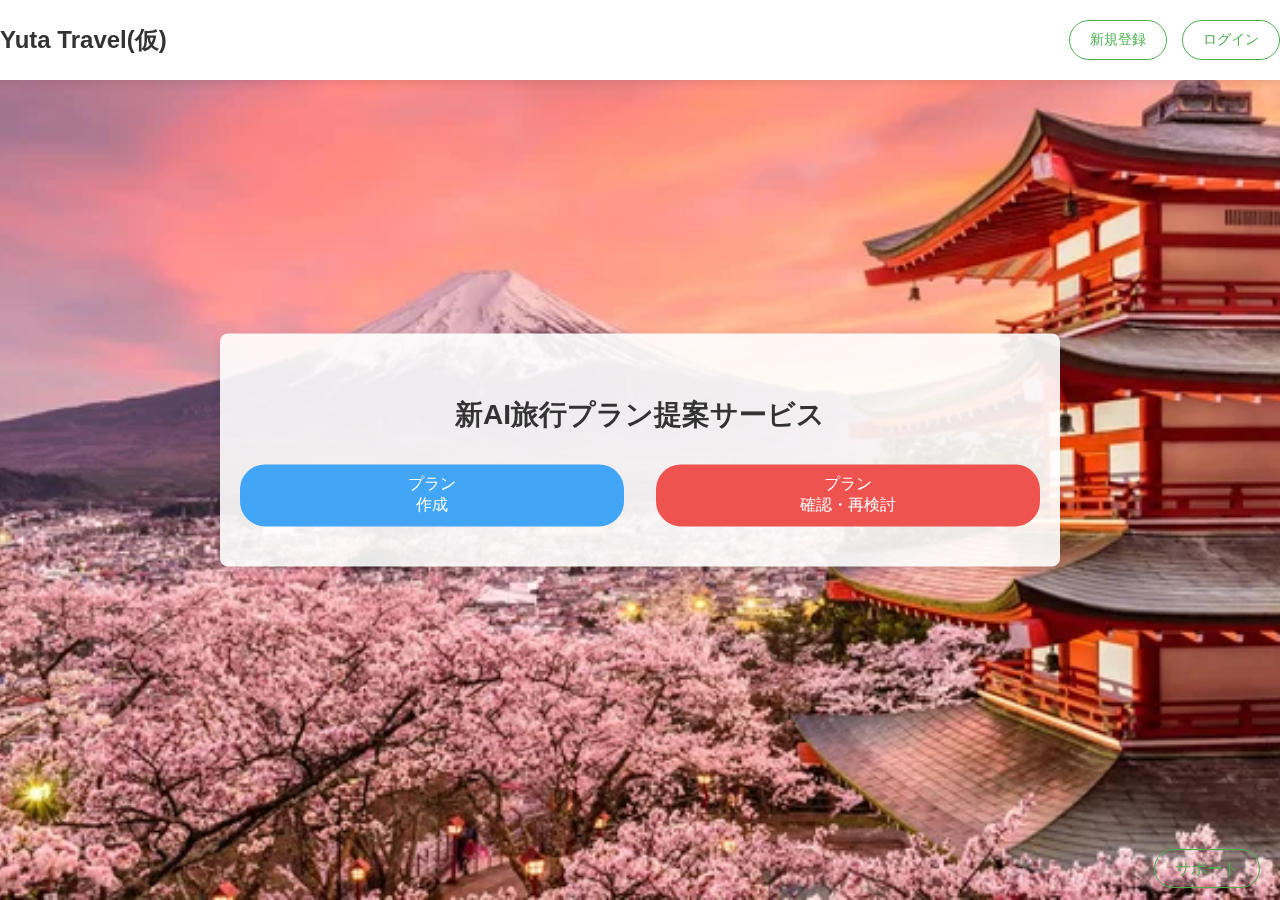
<file: FrontEnd/main/index.html>
<!DOCTYPE html>
<html lang="ja">
<head>
    <meta charset="UTF-8">
    <meta name="viewport" content="width=device-width, initial-scale=1.0">
    <title>Yuta Travel(仮) ホーム</title>
    <link rel="stylesheet" href="styles.css">
</head>
<body>
    <div class="slideshow-container">
        <div class="slideshow"></div>
    </div>
    <header class="navbar">
        <h1>Yuta Travel(仮)</h1>
        <nav class="nav-links">
            <a href="../Registration/Registration.html" class="register-button">新規登録</a>
            <a href="../login/login.html" class="login-button">ログイン</a>
        </nav>
    </header>
    <main class="main-container">
        <h2>新AI旅行プラン提案サービス</h2>
        <section class="buttons-container">
            <button id="create-plan-button" class="main-button blue-button">プラン<br>作成</button>
            <a href="/review-plan" class="main-button red-button">プラン<br>確認・再検討</a>
        </section>
    </main>
    <footer class="footer">
        <a href="/support" class="support-link">サポート</a>
    </footer>

    <!-- モーダルウィンドウ -->
    <div id="plan-modal" class="modal">
        <div class="modal-content">
            <span class="close-button">&times;</span>
            <h2>予定入力</h2>
            <form class="input-form">
                <div class="form-group">
                    <label for="postal-code">出発地（郵便番号）</label>
                    <input type="text" id="postal-code" name="postal-code" placeholder="123-4567" required>
                    <button type="button" id="search-address-button">住所検索</button>
                </div>
                <div class="form-group">
                    <label for="address">住所</label>
                    <input type="text" id="address" name="address" readonly>
                </div>
                <div class="form-group">
                    <label for="destination">目的地（複数）</label>
                    <div id="destination-container">
                        <div class="destination-wrapper">
                            <select class="destination" name="destination" required>
                                <option value="">選択してください</option>
                                <optgroup label="北海道">
                                    <option value="北海道">北海道</option>
                                </optgroup>
                                <optgroup label="東北">
                                    <option value="青森県">青森県</option>
                                    <option value="岩手県">岩手県</option>
                                    <option value="宮城県">宮城県</option>
                                    <option value="秋田県">秋田県</option>
                                    <option value="山形県">山形県</option>
                                    <option value="福島県">福島県</option>
                                </optgroup>
                                <optgroup label="関東">
                                    <option value="茨城県">茨城県</option>
                                    <option value="栃木県">栃木県</option>
                                    <option value="群馬県">群馬県</option>
                                    <option value="埼玉県">埼玉県</option>
                                    <option value="千葉県">千葉県</option>
                                    <option value="東京都">東京都</option>
                                    <option value="神奈川県">神奈川県</option>
                                </optgroup>
                                <optgroup label="中部">
                                    <option value="新潟県">新潟県</option>
                                    <option value="富山県">富山県</option>
                                    <option value="石川県">石川県</option>
                                    <option value="福井県">福井県</option>
                                    <option value="山梨県">山梨県</option>
                                    <option value="長野県">長野県</option>
                                    <option value="岐阜県">岐阜県</option>
                                    <option value="静岡県">静岡県</option>
                                    <option value="愛知県">愛知県</option>
                                </optgroup>
                                <optgroup label="近畿">
                                    <option value="三重県">三重県</option>
                                    <option value="滋賀県">滋賀県</option>
                                    <option value="京都府">京都府</option>
                                    <option value="大阪府">大阪府</option>
                                    <option value="兵庫県">兵庫県</option>
                                    <option value="奈良県">奈良県</option>
                                    <option value="和歌山県">和歌山県</option>
                                </optgroup>
                                <optgroup label="中国">
                                    <option value="鳥取県">鳥取県</option>
                                    <option value="島根県">島根県</option>
                                    <option value="岡山県">岡山県</option>
                                    <option value="広島県">広島県</option>
                                    <option value="山口県">山口県</option>
                                </optgroup>
                                <optgroup label="四国">
                                    <option value="徳島県">徳島県</option>
                                    <option value="香川県">香川県</option>
                                    <option value="愛媛県">愛媛県</option>
                                    <option value="高知県">高知県</option>
                                </optgroup>
                                <optgroup label="九州・沖縄">
                                    <option value="福岡県">福岡県</option>
                                    <option value="佐賀県">佐賀県</option>
                                    <option value="長崎県">長崎県</option>
                                    <option value="熊本県">熊本県</option>
                                    <option value="大分県">大分県</option>
                                    <option value="宮崎県">宮崎県</option>
                                    <option value="鹿児島県">鹿児島県</option>
                                    <option value="沖縄県">沖縄県</option>
                                </optgroup>
                            </select>
                        </div>
                    </div>
                    <button type="button" id="add-destination-button" class="small-button white-button">目的地を追加</button>
                </div>
                <div class="form-group">
                    <label for="duration">出発日</label>
                    <input type="datetime-local" id="start-date" name="start-date" required>
                    <label for="duration">帰着日</label>
                    <input type="datetime-local" id="end-date" name="end-date" required>
                </div>
                <div class="form-group">
                    <label for="people">人数</label>
                    <select id="people" name="people" required>
                        <option value="">選択してください</option>
                        <option value="1">1人</option>
                        <option value="2">2人</option>
                        <option value="3">3人</option>
                        <option value="4">4人</option>
                        <option value="5">5人</option>
                        <option value="6">6人</option>
                        <option value="7">7人</option>
                        <option value="8">8人</option>
                        <option value="9">9人</option>
                        <option value="10">10人</option>
                    </select>
                </div>
                <div class="form-group">
                    <label for="purpose">旅行の目的など（テキスト）</label>
                    <textarea id="purpose" name="purpose" rows="3"></textarea>
                </div>
                <div class="form-buttons">
                    <button type="submit" class="main-button blue-button">プランを検討する</button>
                    <button type="button" class="main-button green-button">AIにおまかせ</button>
                </div>
            </form>
        </div>
    </div>

    <script src="script.js"></script>
</body>
</html>
</file>
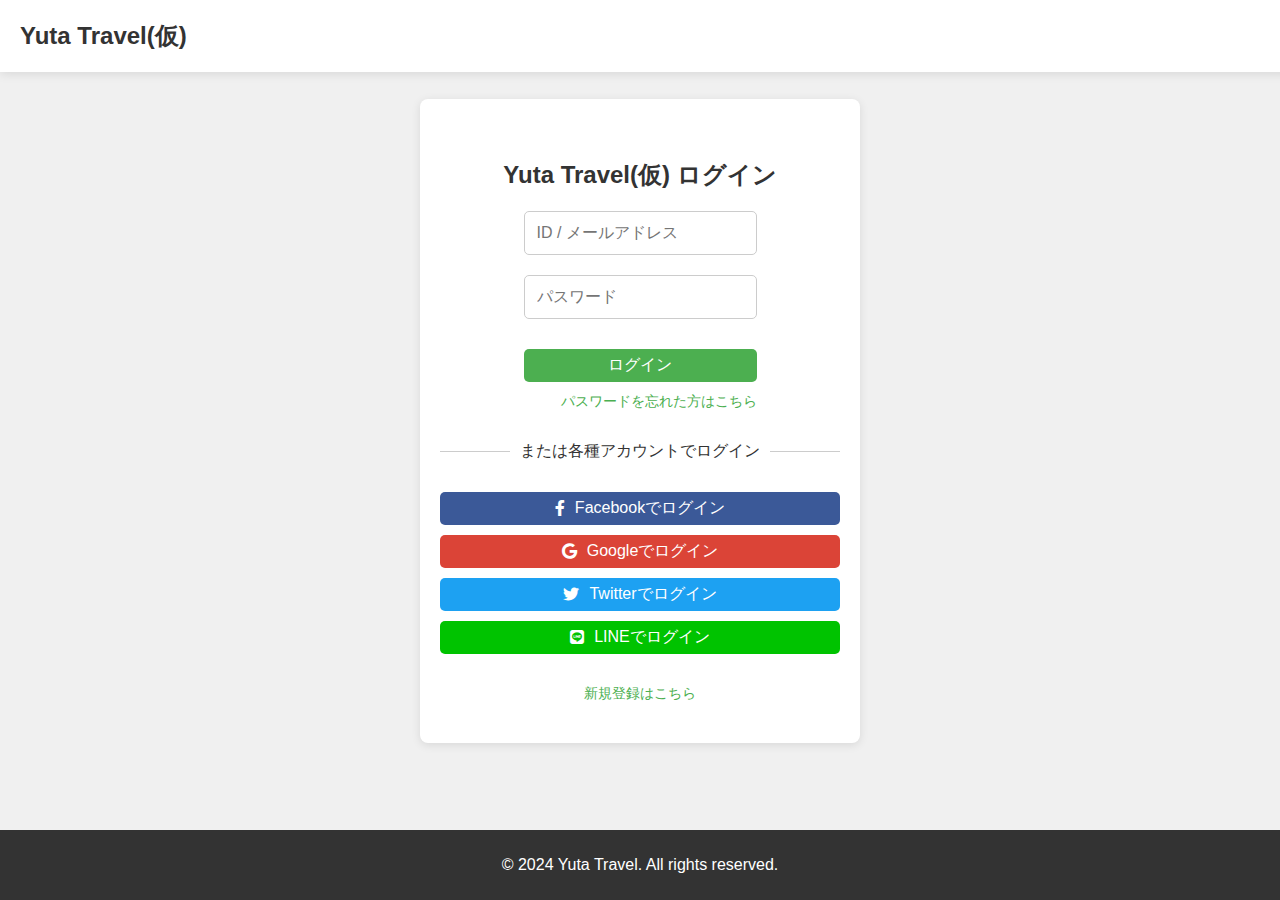
<file: FrontEnd/login/login.html>
<!DOCTYPE html>
<html lang="ja">
<head>
    <meta charset="UTF-8">
    <meta name="viewport" content="width=device-width, initial-scale=1.0">
    <title>Yuta Travel(仮) ログインページ</title>
    <link rel="stylesheet" href="styles.css">
    <link rel="stylesheet" href="https://cdnjs.cloudflare.com/ajax/libs/font-awesome/6.0.0-beta3/css/all.min.css">
</head>
<body>
    <header class="navbar">
        <a href="../main/index.html" class="navbar-title">Yuta Travel(仮)</a>
    </header>
    <div class="container">
        <div class="login-container">
            <h2>Yuta Travel(仮) ログイン</h2>
            <form action="/login" method="POST">
                <div class="form-group">
                    <input type="text" id="username" name="username" placeholder="ID / メールアドレス" required>
                </div>
                <div class="form-group">
                    <input type="password" id="password" name="password" placeholder="パスワード" required>
                </div>
                <button type="submit" class="login-button">ログイン</button>
                <div class="forgot-password">
                    <a href="/forgot-password">パスワードを忘れた方はこちら</a>
                </div>
            </form>
            <div class="or-container">
                <span class="or-text">または各種アカウントでログイン</span>
            </div>
            <div class="social-login-buttons">
                <button type="button" class="social-button facebook-button"><i class="fab fa-facebook-f"></i> Facebookでログイン</button>
                <button type="button" class="social-button google-button"><i class="fab fa-google"></i> Googleでログイン</button>
                <button type="button" class="social-button twitter-button"><i class="fab fa-twitter"></i> Twitterでログイン</button>
                <button type="button" class="social-button line-button"><i class="fab fa-line"></i> LINEでログイン</button>
            </div>
            <div class="register-link">
                <a href="../Registration/Registration.html">新規登録はこちら</a>
            </div>
        </div>
    </div>
    <footer class="footer">
        <p>&copy; 2024 Yuta Travel. All rights reserved.</p>
    </footer>
</body>
</html>
</file>
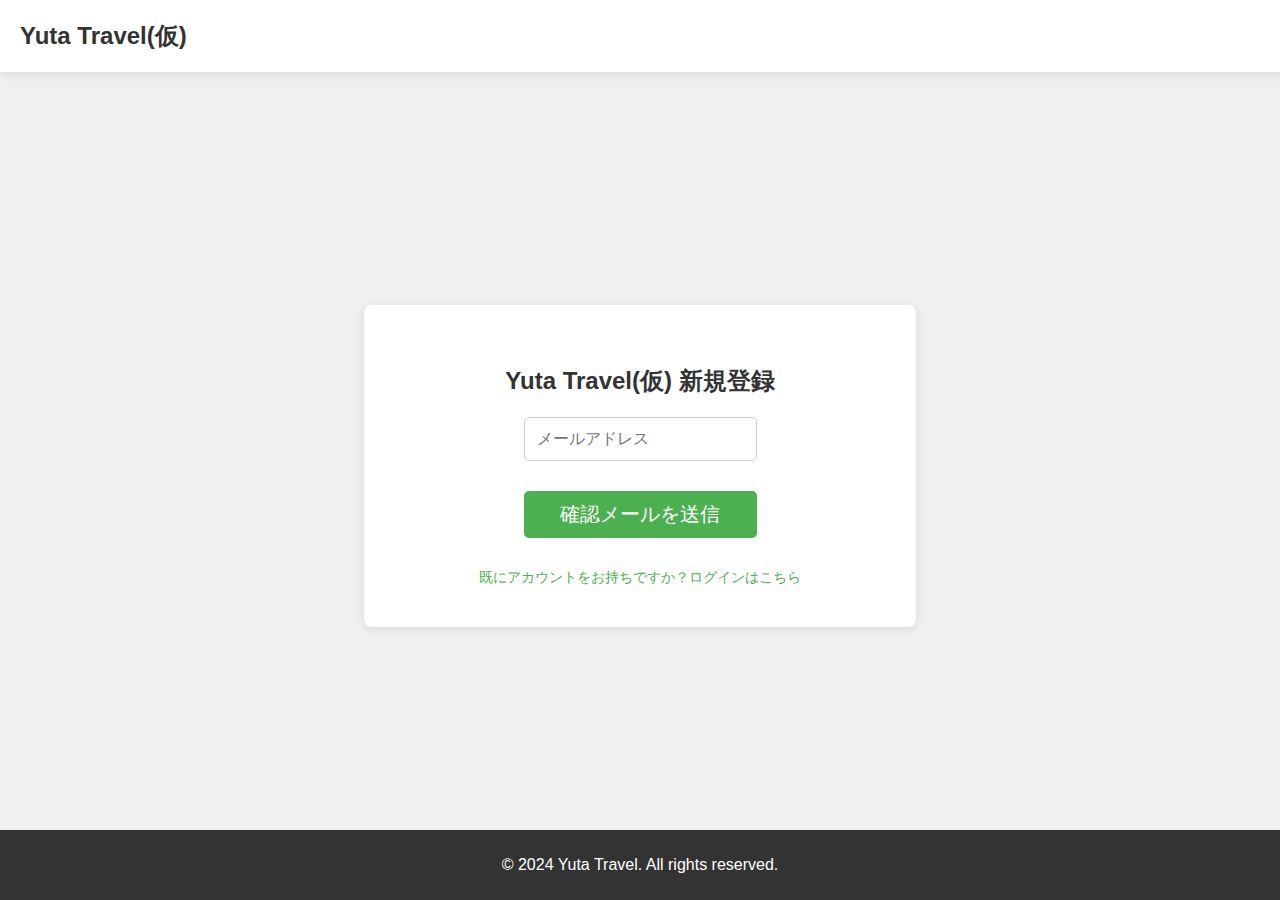
<file: FrontEnd/Registration/Registration.html>
<!DOCTYPE html>
<html lang="ja">
<head>
    <meta charset="UTF-8">
    <meta name="viewport" content="width=device-width, initial-scale=1.0">
    <title>Yuta Travel(仮) 新規登録ページ</title>
    <link rel="stylesheet" href="styles.css">
    <link rel="stylesheet" href="https://cdnjs.cloudflare.com/ajax/libs/font-awesome/6.0.0-beta3/css/all.min.css">
</head>
<body>
    <header class="navbar">
        <a href="../main/index.html" class="navbar-title">Yuta Travel(仮)</a>
    </header>
    <div class="container">
        <div class="register-container">
            <h2>Yuta Travel(仮) 新規登録</h2>
            <form action="./Emailed/Emailed.html" method="GET">
                <div class="form-group">
                    <input type="email" id="email" name="email" placeholder="メールアドレス" required>
                </div>
                <button type="submit">確認メールを送信</button>
            </form>
            <div class="login-link">
                <a href="../login/login.html">既にアカウントをお持ちですか？ログインはこちら</a>
            </div>
        </div>
    </div>
    <footer class="footer">
        <p>&copy; 2024 Yuta Travel. All rights reserved.</p>
    </footer>
</body>
</html>
</file>
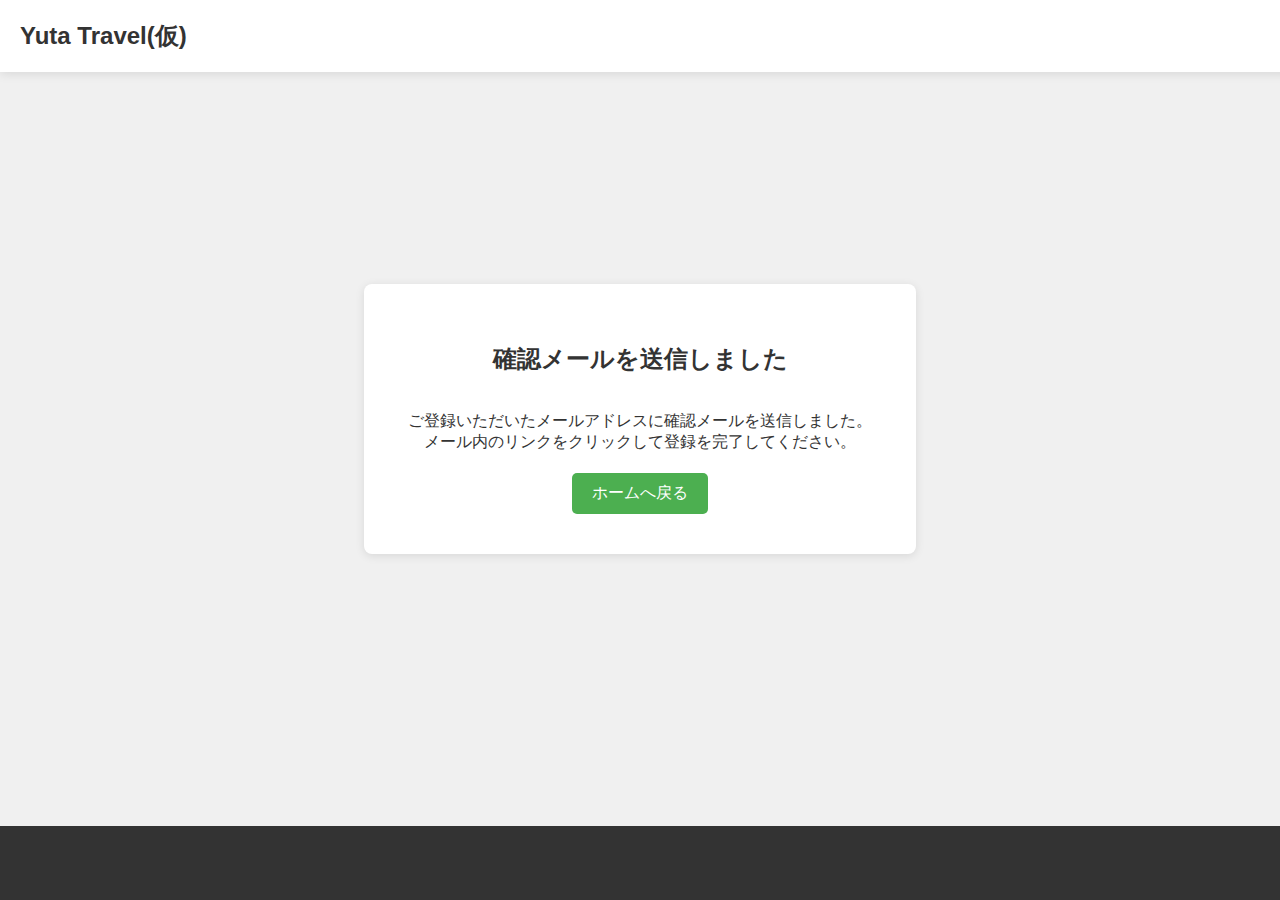
<file: FrontEnd/Registration/Emailed/Emailed.html>
<!DOCTYPE html>
<html lang="ja">
<head>
    <meta charset="UTF-8">
    <meta name="viewport" content="width=device-width, initial-scale=1.0">
    <title>確認メール送信完了</title>
    <link rel="stylesheet" href="styles.css">
</head>
<body>
    <header class="navbar">
        <a href="../../main/index.html" class="navbar-title">Yuta Travel(仮)</a>
    </header>
    <div class="container">
        <div class="message-container">
            <h2>確認メールを送信しました</h2>
            <p>ご登録いただいたメールアドレスに確認メールを送信しました。<br>メール内のリンクをクリックして登録を完了してください。</p>
            <a href="../../main/index.html" class="home-button">ホームへ戻る</a>
        </div>
    </div>
    <footer class="footer">
        <p>&copy; 2024 Yuta Travel. All rights reserved.</p>
    </footer>
</body>
</html>
</file>
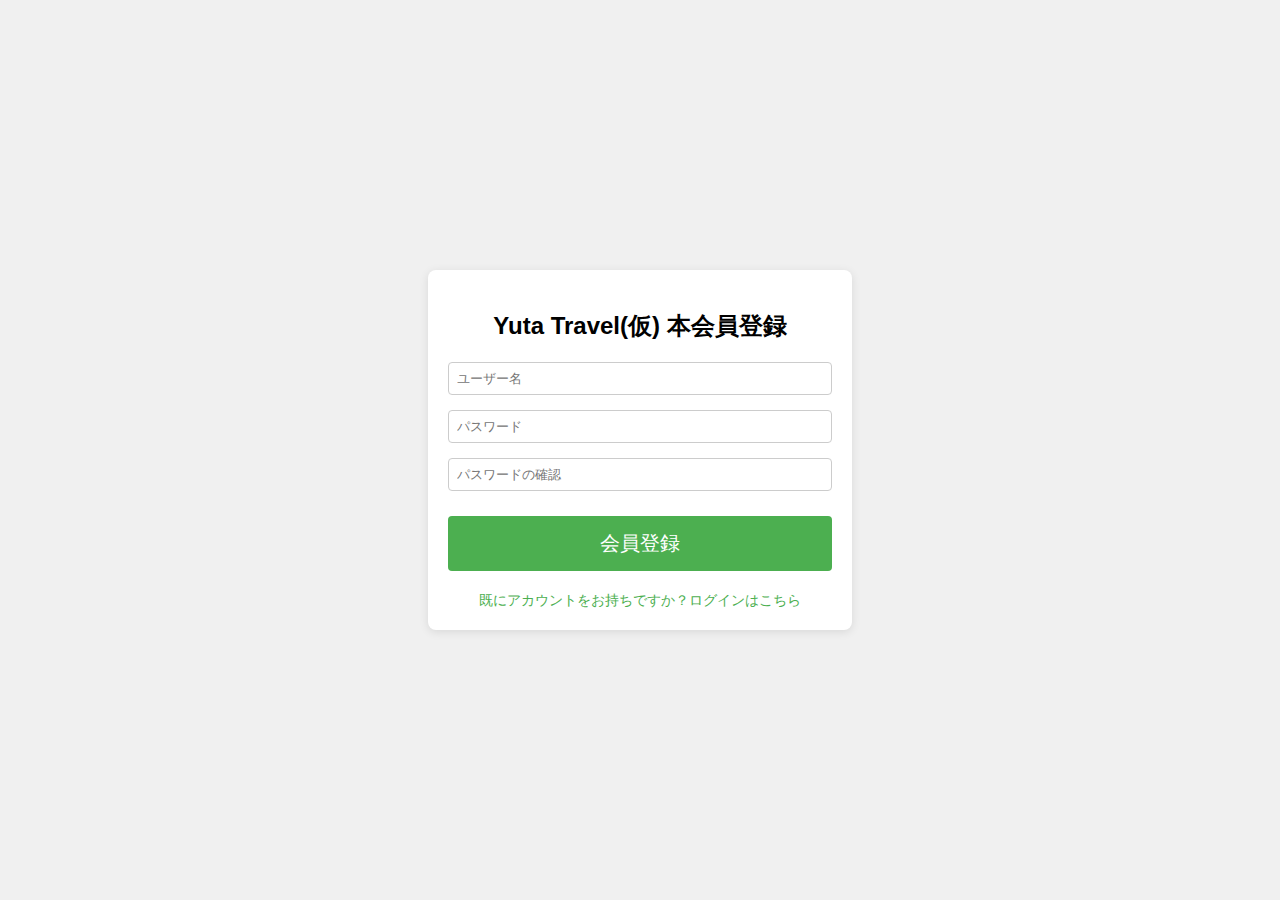
<file: FrontEnd/Registration/TemporaryRegister/temp_regist.html>
<!DOCTYPE html>
<html lang="ja">
<head>
    <meta charset="UTF-8">
    <meta name="viewport" content="width=device-width, initial-scale=1.0">
    <title>Yuta Travel(仮) 会員登録ページ</title>
    <link rel="stylesheet" href="styles.css">
    <link rel="stylesheet" href="https://cdnjs.cloudflare.com/ajax/libs/font-awesome/6.0.0-beta3/css/all.min.css">
</head>
<body>
    <div class="register-container">
        <h2>Yuta Travel(仮) 本会員登録</h2>
        <form action="/complete-registration" method="POST">
            <div class="form-group">
                <input type="hidden" id="email" name="email" value="{{email}}" required>
            </div>
            <div class="form-group">
                <input type="text" id="username" name="username" placeholder="ユーザー名" required>
            </div>
            <div class="form-group">
                <input type="password" id="password" name="password" placeholder="パスワード" required>
            </div>
            <div class="form-group">
                <input type="password" id="confirm-password" name="confirm-password" placeholder="パスワードの確認" required>
            </div>
            <button type="submit">会員登録</button>
        </form>
        <div class="login-link">
            <a href="../login.html">既にアカウントをお持ちですか？ログインはこちら</a>
        </div>
    </div>
</body>
</html>
</file>
<file: FrontEnd/main/styles.css>
body {
    font-family: 'Helvetica Neue', Arial, sans-serif;
    background-color: #f0f2f5;
    margin: 0;
    display: flex;
    flex-direction: column;
    align-items: center;
    min-height: 100vh;
    position: relative;
    overflow-x: hidden; /* 横スクロールを無効にする */
}

html, body {
    width: 100%;
    overflow-x: hidden; /* 横スクロールを無効にする */
}

.slideshow-container {
    position: fixed;
    top: 0;
    left: 0;
    width: 100%;
    height: 100%;
    z-index: -1;
    overflow: hidden;
}

.slideshow {
    width: 500%;
    height: 100%;
    display: flex;
    animation: slide 25s infinite;
}

.slideshow div {
    width: 20%;
    height: 100%;
    background-size: cover;
    background-position: center;
}

@keyframes slide {
     0% { transform: translateX(0); }
    20% { transform: translateX(0); }
    25% { transform: translateX(-20%); }
    45% { transform: translateX(-20%); }
    50% { transform: translateX(-40%); }
    70% { transform: translateX(-40%); }
    75% { transform: translateX(-60%); }
    95% { transform: translateX(-60%); }
    100% { transform: translateX(-80%); }
}

@keyframes slideIn {
    from {
        transform: translateY(100%);
    }
    to {
        transform: translateY(0);
    }
}

@keyframes slideOut {
    from {
        transform: translateY(0);
    }
    to {
        transform: translateY(100%);
    }
}

.navbar {
    width: 100%;
    background-color: #ffffff;
    padding: 20px;
    box-shadow: 0 2px 10px rgba(0, 0, 0, 0.1);
    display: flex;
    justify-content: space-between;
    align-items: center;
}

.navbar h1 {
    font-size: 24px;
    margin: 0;
    color: #333;
}

.nav-links {
    display: flex;
    gap: 15px;
}

.nav-links a {
    text-decoration: none;
    color: #4CAF50;
    border: 1px solid #4CAF50;
    padding: 10px 20px;
    border-radius: 25px;
    font-size: 14px;
    transition: background-color 0.3s, color 0.3s;
}

.nav-links a:hover {
    background-color: #4CAF50;
    color: white;
}

.main-container {
    background-color: rgba(255, 255, 255, 0.9);
    padding: 40px 20px;
    border-radius: 8px;
    box-shadow: 0 2px 10px rgba(0, 0, 0, 0.1);
    width: 90%;
    max-width: 800px; /* 表示範囲を広くする */
    text-align: center;
    display: flex;
    flex-direction: column;
    align-items: center;
    position: absolute;
    top: 50%;
    left: 50%;
    transform: translate(-50%, -50%);
}

.main-container h2 {
    margin-bottom: 30px;
    font-size: 28px;
    color: #333;
}

.buttons-container {
    display: flex;
    flex-direction: column;
    gap: 20px;
    width: 100%;
}

.main-button {
    padding: 20px 0;
    border: none;
    border-radius: 25px;
    color: white;
    text-decoration: none;
    font-size: 20px;
    display: flex;
    align-items: center;
    justify-content: center;
    transition: background-color 0.3s, transform 0.3s;
    width: 100%; /* ここを100%に設定 */
    box-sizing: border-box; /* パディングとボーダーを含める */
}

.main-button:hover {
    transform: translateY(-3px);
}

.blue-button {
    background-color: #42a5f5;
}

.red-button {
    background-color: #ef5350;
}

.footer {
    position: absolute;
    bottom: 20px;
    right: 20px;
}

.support-link {
    color: #4CAF50;
    text-decoration: none;
    font-size: 16px;
    border: 1px solid #4CAF50;
    padding: 10px 20px;
    border-radius: 25px;
    transition: background-color 0.3s, color 0.3s;
}

.support-link:hover {
    background-color: #4CAF50;
    color: white;
}

@media (min-width: 768px) {
    .buttons-container {
        flex-direction: row;
        justify-content: space-between;
    }

    .main-button {
        width: 48%; /* デスクトップサイズでは、二つのボタンが等しくなるように幅を48%に設定 */
    }
}

/* モーダルウィンドウ */
.modal {
    display: none;
    position: fixed;
    z-index: 1;
    left: 0;
    top: 0;
    width: 100%;
    height: 100%;
    overflow: hidden;
    background-color: rgba(0, 0, 0, 0.4);
    justify-content: center;
    align-items: flex-end;
}

.modal.show {
    display: flex;
    animation: slideIn 0.5s forwards;
}

.modal.hide {
    animation: slideOut 0.5s forwards;
}

.modal-content {
    background-color: #fefefe;
    margin: auto;
    padding: 20px;
    border: 1px solid #888;
    width: 80%;
    max-width: 600px;
    border-radius: 8px;
    position: relative;
    max-height: 90%; /* ウィンドウの高さの90% */
    overflow-y: auto; /* モーダル内でスクロールを許可 */
    overflow-x: hidden; /* 横スクロールを無効に */
}

.close-button {
    color: #aaa;
    float: right;
    font-size: 28px;
    font-weight: bold;
}

.close-button:hover,
.close-button:focus {
    color: black;
    text-decoration: none;
    cursor: pointer;
}

.input-form {
    width: 100%;
}

.form-group {
    margin-bottom: 20px;
    text-align: left;
    display: flex;
    flex-direction: column;
}

.form-group label {
    font-size: 14px;
    margin-bottom: 5px;
}

.form-group input,
.form-group select,
.form-group textarea {
    padding: 10px;
    border: 1px solid #ccc;
    border-radius: 5px;
    font-size: 14px;
    width: 100%;
}

.form-buttons {
    display: flex;
    justify-content: space-between;
}

.main-button {
    padding: 10px;
    border: none;
    border-radius: 25px;
    color: white;
    text-decoration: none;
    font-size: 16px;
    display: flex;
    align-items: center;
    justify-content: center;
    transition: background-color 0.3s, transform 0.3s;
    width: 48%;
}

.main-button:hover {
    transform: translateY(-3px);
}

.blue-button {
    background-color: #42a5f5;
}

.green-button {
    background-color: #4CAF50;
}

.white-button {
    background-color: #e7e7e7;
}

.small-button {
    padding: 10px 20px;
    font-size: 14px;
    border-radius: 5px;
}

.destination {
    margin-top: 10px;
}

.remove-destination-button {
    background-color: #ff6347;
    border: none;
    border-radius: 5px;
    padding: 10px;
    margin-left: 10px;
    cursor: pointer;
    color: white;
    font-size: 14px;
}

.destination-wrapper {
    display: flex;
    align-items: center;
    margin-top: 10px;
}

@media (max-width: 768px) {
    .form-group {
        width: 100%;
    }

    .form-buttons {
        flex-direction: column;
    }

    .main-button {
        width: 100%;
        margin-bottom: 10px;
    }
}
</file>
<file: FrontEnd/login/styles.css>
html, body {
    height: 100%;
    margin: 0;
    overflow-x: hidden; /* 横スクロールを無効にする */
}

body {
    font-family: 'Helvetica Neue', Arial, sans-serif;
    background-color: #f0f0f0;
    display: flex;
    flex-direction: column;
}

.navbar {
    width: 100%;
    background-color: #ffffff;
    padding: 20px;
    box-shadow: 0 2px 10px rgba(0, 0, 0, 0.1);
    display: flex;
    justify-content: flex-start; /* 左端に配置 */
    align-items: center;
}

.navbar-title {
    font-size: 24px;
    margin: 0;
    color: #333;
    text-decoration: none;
    font-family: 'Helvetica Neue', Arial, sans-serif;
    font-weight: bold;
    transition: color 0.3s;
}

.navbar-title:hover {
    color: #1e90ff;
}

.container {
    flex: 1;
    display: flex;
    justify-content: center;
    align-items: center;
    margin-bottom: 80px; /* フッターの高さを考慮したマージン */
}

.login-container {
    background-color: #ffffff;
    padding: 40px 20px;
    border-radius: 8px;
    box-shadow: 0 2px 10px rgba(0, 0, 0, 0.1);
    width: 90%;
    max-width: 400px;
    display: flex;
    flex-direction: column;
    align-items: center;
    margin-top: 20px;
}

h2 {
    margin-bottom: 20px;
    font-size: 24px;
    text-align: center;
    color: #333;
}

.form-group {
    margin-bottom: 20px;
    width: 100%;
}

input {
    width: 100%;
    padding: 12px; /* 入力欄を細長くする */
    box-sizing: border-box;
    border: 1px solid #ccc;
    border-radius: 5px;
    font-size: 16px; /* フォントサイズを調整 */
}

button.login-button {
    width: 100%;
    padding: 6px 12px; /* ボタンをさらに少し小さくする */
    background-color: #4CAF50;
    color: white;
    border: none;
    border-radius: 5px;
    cursor: pointer;
    font-size: 16px;
    margin-top: 10px;
    transition: background-color 0.3s, transform 0.3s;
}

button.login-button:hover {
    background-color: #45a049;
    transform: translateY(-3px);
}

.forgot-password {
    text-align: right;
    margin-top: 10px;
    width: 100%;
}

.forgot-password a {
    color: #4CAF50;
    text-decoration: none;
    font-size: 14px;
}

.forgot-password a:hover {
    text-decoration: underline;
}

.or-container {
    text-align: center;
    margin: 30px 0;
    position: relative;
    width: 100%;
}

.or-container .or-text {
    background-color: #ffffff;
    padding: 0 10px;
    position: relative;
    z-index: 1;
    color: #333;
}

.or-container::before {
    content: "";
    display: block;
    border-top: 1px solid #ccc;
    position: absolute;
    top: 50%;
    left: 0;
    width: 100%;
    z-index: 0;
}

.social-login-buttons {
    display: flex;
    flex-direction: column;
    gap: 10px;
    width: 100%;
}

.social-button {
    padding: 6px 12px; /* ボタンを少し小さくする */
    border: none;
    border-radius: 5px;
    cursor: pointer;
    font-size: 16px;
    color: white;
    display: flex;
    align-items: center;
    justify-content: center;
    gap: 10px;
    transition: transform 0.3s;
}

.social-button:hover {
    transform: translateY(-3px);
}

.facebook-button {
    background-color: #3b5998;
}

.google-button {
    background-color: #db4437;
}

.twitter-button {
    background-color: #1da1f2;
}

.line-button {
    background-color: #00c300;
}

.register-link {
    text-align: center;
    margin-top: 30px;
}

.register-link a {
    color: #4CAF50;
    text-decoration: none;
    font-size: 14px;
}

.register-link a:hover {
    text-decoration: underline;
}

.footer {
    width: 100%;
    background-color: #333;
    color: white;
    text-align: center;
    padding: 10px 0;
    position: relative;
    bottom: 0;
    left: 0;
}
</file>
<file: FrontEnd/Registration/styles.css>
html, body {
    height: 100%;
    margin: 0;
    display: flex;
    flex-direction: column;
    overflow-x: hidden; /* 横スクロールを無効にする */
}

body {
    font-family: 'Helvetica Neue', Arial, sans-serif;
    background-color: #f0f0f0;
    flex: 1;
}

.navbar {
    width: 100%;
    background-color: #ffffff;
    padding: 20px;
    box-shadow: 0 2px 10px rgba(0, 0, 0, 0.1);
    display: flex;
    justify-content: space-between;
    align-items: center;
}

.navbar-title {
    font-size: 24px;
    margin: 0;
    color: #333;
    text-decoration: none;
    font-family: 'Helvetica Neue', Arial, sans-serif;
    font-weight: bold;
    transition: color 0.3s;
}

.navbar-title:hover {
    color: #1e90ff;
}

.container {
    flex: 1;
    display: flex;
    justify-content: center;
    align-items: center;
    padding-bottom: 60px; /* フッターの高さを考慮したパディング */
}

.register-container {
    background-color: #ffffff;
    padding: 40px 20px;
    border-radius: 8px;
    box-shadow: 0 2px 10px rgba(0, 0, 0, 0.1);
    width: 90%;
    max-width: 400px;
    display: flex;
    flex-direction: column;
    align-items: center;
    margin-top: 20px;
}

h2 {
    margin-bottom: 20px;
    font-size: 24px;
    text-align: center;
    color: #333;
}

.form-group {
    margin-bottom: 20px;
    width: 100%;
}

input {
    width: 100%;
    padding: 12px; /* 入力欄を細長くする */
    box-sizing: border-box;
    border: 1px solid #ccc;
    border-radius: 5px;
    font-size: 16px; /* フォントサイズを調整 */
}

button {
    width: 100%;
    padding: 6px 12px; /* ボタンをさらに少し小さくする */
    background-color: #4CAF50;
    color: white;
    border: none;
    border-radius: 5px;
    cursor: pointer;
    font-size: 16px;
    margin-top: 10px;
    transition: background-color 0.3s, transform 0.3s;
}

button:hover {
    background-color: #45a049;
    transform: translateY(-3px);
}

.login-link {
    text-align: center;
    margin-top: 30px;
}

.login-link a {
    color: #4CAF50;
    text-decoration: none;
    font-size: 14px;
}

.login-link a:hover {
    text-decoration: underline;
}

.footer {
    width: 100%;
    background-color: #333;
    color: white;
    text-align: center;
    padding: 10px 0;
    position: fixed;
    bottom: 0;
    left: 0;
}

@media (min-width: 768px) {
    .register-container {
        width: 60%;
        max-width: 600px;
    }

    button {
        font-size: 18px;
        padding: 8px 10px; /* ボタンを少し小さくする */
    }
}

@media (min-width: 1024px) {
    .register-container {
        width: 40%;
        max-width: 800px;
    }

    button {
        font-size: 20px;
        padding: 10px 10px; /* ボタンを少し小さくする */
    }
}
</file>
<file: FrontEnd/Registration/Emailed/styles.css>
html, body {
    height: 100%;
    margin: 0;
    overflow-x: hidden; /* 横スクロールを無効にする */
}

body {
    font-family: 'Helvetica Neue', Arial, sans-serif;
    background-color: #f0f0f0;
    display: flex;
    flex-direction: column;
}

.navbar {
    width: 100%;
    background-color: #ffffff;
    padding: 20px;
    box-shadow: 0 2px 10px rgba(0, 0, 0, 0.1);
    display: flex;
    justify-content: space-between;
    align-items: center;
}

.navbar-title {
    font-size: 24px;
    margin: 0;
    color: #333;
    text-decoration: none;
    font-family: 'Helvetica Neue', Arial, sans-serif;
    font-weight: bold;
    transition: color 0.3s;
}

.navbar-title:hover {
    color: #1e90ff;
}

.container {
    flex: 1;
    display: flex;
    justify-content: center;
    align-items: center;
    margin-bottom: 80px; /* フッターの高さを考慮したマージン */
}

.message-container {
    background-color: #ffffff;
    padding: 40px 20px;
    border-radius: 8px;
    box-shadow: 0 2px 10px rgba(0, 0, 0, 0.1);
    width: 90%;
    max-width: 400px;
    display: flex;
    flex-direction: column;
    align-items: center;
    margin-top: 20px;
    text-align: center;
}

h2 {
    margin-bottom: 20px;
    font-size: 24px;
    color: #333;
}

p {
    margin-bottom: 20px;
    font-size: 16px;
    color: #333;
}

.home-button {
    padding: 10px 20px;
    background-color: #4CAF50;
    color: white;
    text-decoration: none;
    border-radius: 5px;
    transition: background-color 0.3s, transform 0.3s;
}

.home-button:hover {
    background-color: #45a049;
    transform: translateY(-3px);
}

.footer {
    width: 100%;
    background-color: #333;
    color: white;
    text-align: center;
    padding: 10px 0;
    position: relative;
    bottom: 0;
    left: 0;
}

@media (min-width: 768px) {
    .message-container {
        width: 60%;
        max-width: 600px;
    }
}

@media (min-width: 1024px) {
    .message-container {
        width: 40%;
        max-width: 800px;
    }
}
</file>
<file: FrontEnd/Registration/TemporaryRegister/styles.css>
body {
    font-family: Arial, sans-serif;
    background-color: #f0f0f0;
    display: flex;
    justify-content: center;
    align-items: center;
    height: 100vh;
    margin: 0;
}

.register-container {
    background-color: #ffffff;
    padding: 20px;
    border-radius: 8px;
    box-shadow: 0 2px 10px rgba(0, 0, 0, 0.1);
    width: 90%;
    max-width: 400px;
}

h2 {
    margin-bottom: 20px;
    font-size: 24px;
    text-align: center;
}

.form-group {
    margin-bottom: 15px;
}

input {
    width: 100%;
    padding: 8px;
    box-sizing: border-box;
    border: 1px solid #ccc;
    border-radius: 4px;
}

button {
    width: 100%;
    padding: 10px;
    background-color: #4CAF50;
    color: white;
    border: none;
    border-radius: 4px;
    cursor: pointer;
    font-size: 16px;
    margin-top: 10px;
}

button:hover {
    background-color: #45a049;
}

.login-link {
    text-align: center;
    margin-top: 20px;
}

.login-link a {
    color: #4CAF50;
    text-decoration: none;
    font-size: 14px;
}

.login-link a:hover {
    text-decoration: underline;
}

@media (min-width: 768px) {
    .register-container {
        width: 50%;
        max-width: 600px;
    }

    button {
        font-size: 18px;
        padding: 12px;
    }
}

@media (min-width: 1024px) {
    .register-container {
        width: 30%;
        max-width: 800px;
    }

    button {
        font-size: 20px;
        padding: 14px;
    }
}
</file>
